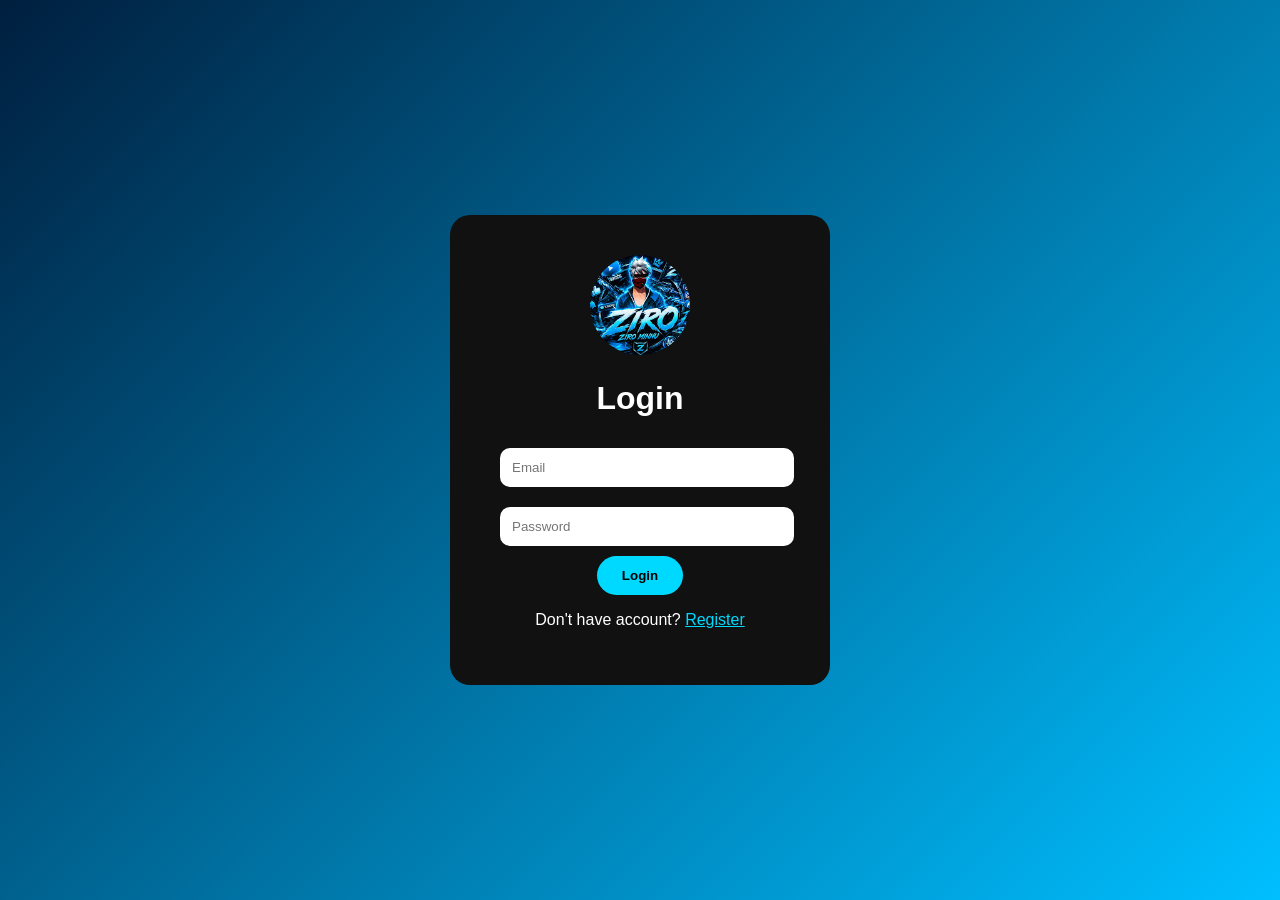
<file: index.html>
<!DOCTYPE html>
<html>

<head>

<title>ZIRO MINNU</title>

<link rel="stylesheet" href="style.css">


<script>

if(localStorage.getItem("login") !== "true"){

window.location.href="login.html";

}

</script>


</head>


<body>


<div class="main-box">


<img src="logo.png" class="logo">


<h1>ZIRO MINNU</h1>

<h2>Download Center</h2>



<div class="box">

<a href="files/ziro.rar" download>

<button>
Download Ziro Regedit
</button>

</a>


<br><br>


<button onclick="potatoNotice()">

Download Potato Graphics

</button>


<br><br>


<a href="files/wallpaper.zip" download>

<button>

Wallpapers

</button>

</a>


</div>





<div class="box">


<h2>Social Media</h2>


<a href="https://www.youtube.com/@zirominnu" target="_blank">

<button>

YouTube Channel

</button>

</a>


<br><br>



<a href="https://discord.gg/DzR8GtnKN" target="_blank">

<button>

Discord Server

</button>

</a>


<br><br>



<a href="https://chat.whatsapp.com/Bgqtn2AAogb89F7bWk4HjW" target="_blank">

<button>

WhatsApp Group

</button>

</a>



</div>






<button onclick="logout()" class="logout">

Logout

</button>



</div>



<script type="module" src="script.js"></script>


</body>

</html>
</file>
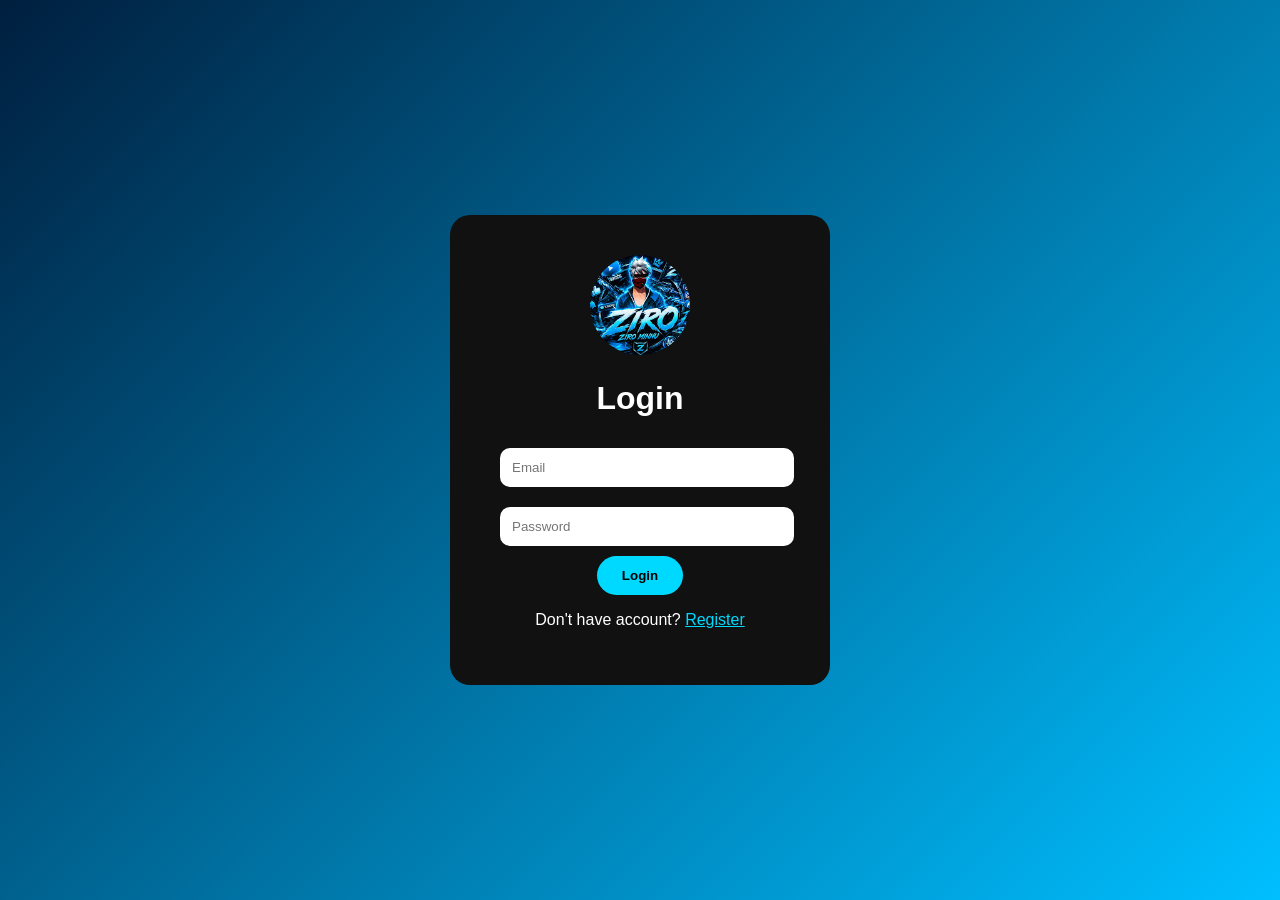
<file: login.html>
<!DOCTYPE html>
<html>

<head>
<title>ZIRO MINNU - Login</title>
<link rel="stylesheet" href="style.css">
</head>


<body>

<div class="login-box">

<img src="logo.png" class="logo">

<h1>Login</h1>

<input id="email" type="email" placeholder="Email">

<input id="password" type="password" placeholder="Password">


<button onclick="loginUser()">
Login
</button>


<p>
Don't have account?
<a href="register.html">
Register
</a>
</p>


</div>


<script type="module" src="script.js"></script>

</body>

</html>
</file>
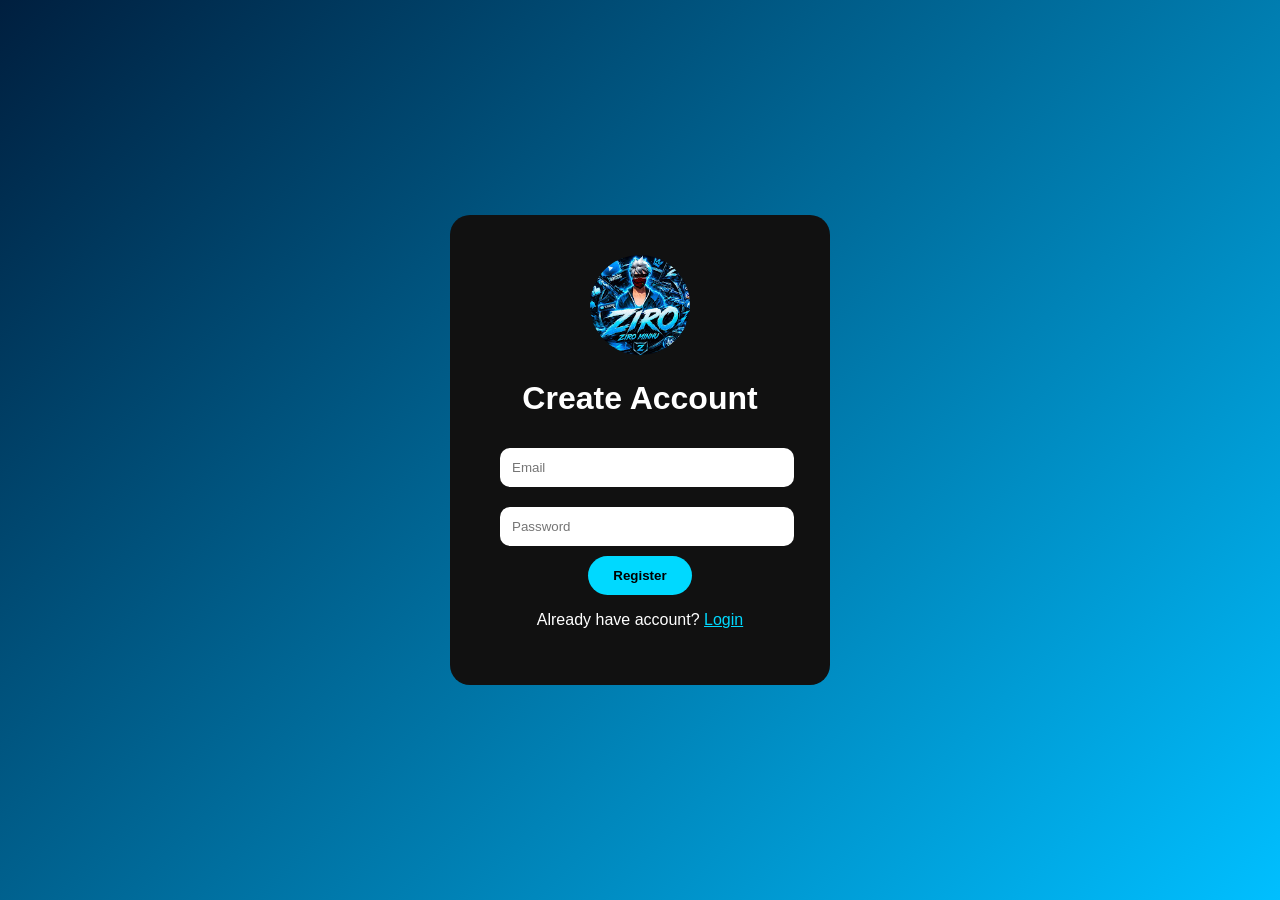
<file: register.html>
<!DOCTYPE html>
<html>

<head>

<title>ZIRO MINNU - Register</title>

<link rel="stylesheet" href="style.css">

</head>


<body>


<div class="login-box">


<img src="logo.png" class="logo">


<h1>Create Account</h1>


<input id="email" type="email" placeholder="Email">


<input id="password" type="password" placeholder="Password">


<button onclick="registerUser()">
Register
</button>


<p>
Already have account?
<a href="login.html">
Login
</a>
</p>


</div>



<script type="module" src="script.js"></script>


</body>

</html>
</file>
<file: style.css>
body{

margin:0;

height:100vh;

display:flex;

justify-content:center;

align-items:center;

background:linear-gradient(135deg,#001f3f,#00bfff);

font-family:Arial;

}


.login-box,
.main-box{

background:#111;

padding:40px;

border-radius:20px;

text-align:center;

color:white;

width:300px;

}


.logo{

width:100px;

border-radius:50%;

}


input{

width:90%;

padding:12px;

margin:10px;

border-radius:10px;

border:none;

}


button{

padding:12px 25px;

border:none;

border-radius:20px;

background:#00d9ff;

cursor:pointer;

font-weight:bold;

}


button:hover{

background:red;

color:white;

}


a{

color:#00d9ff;

}
</file>
